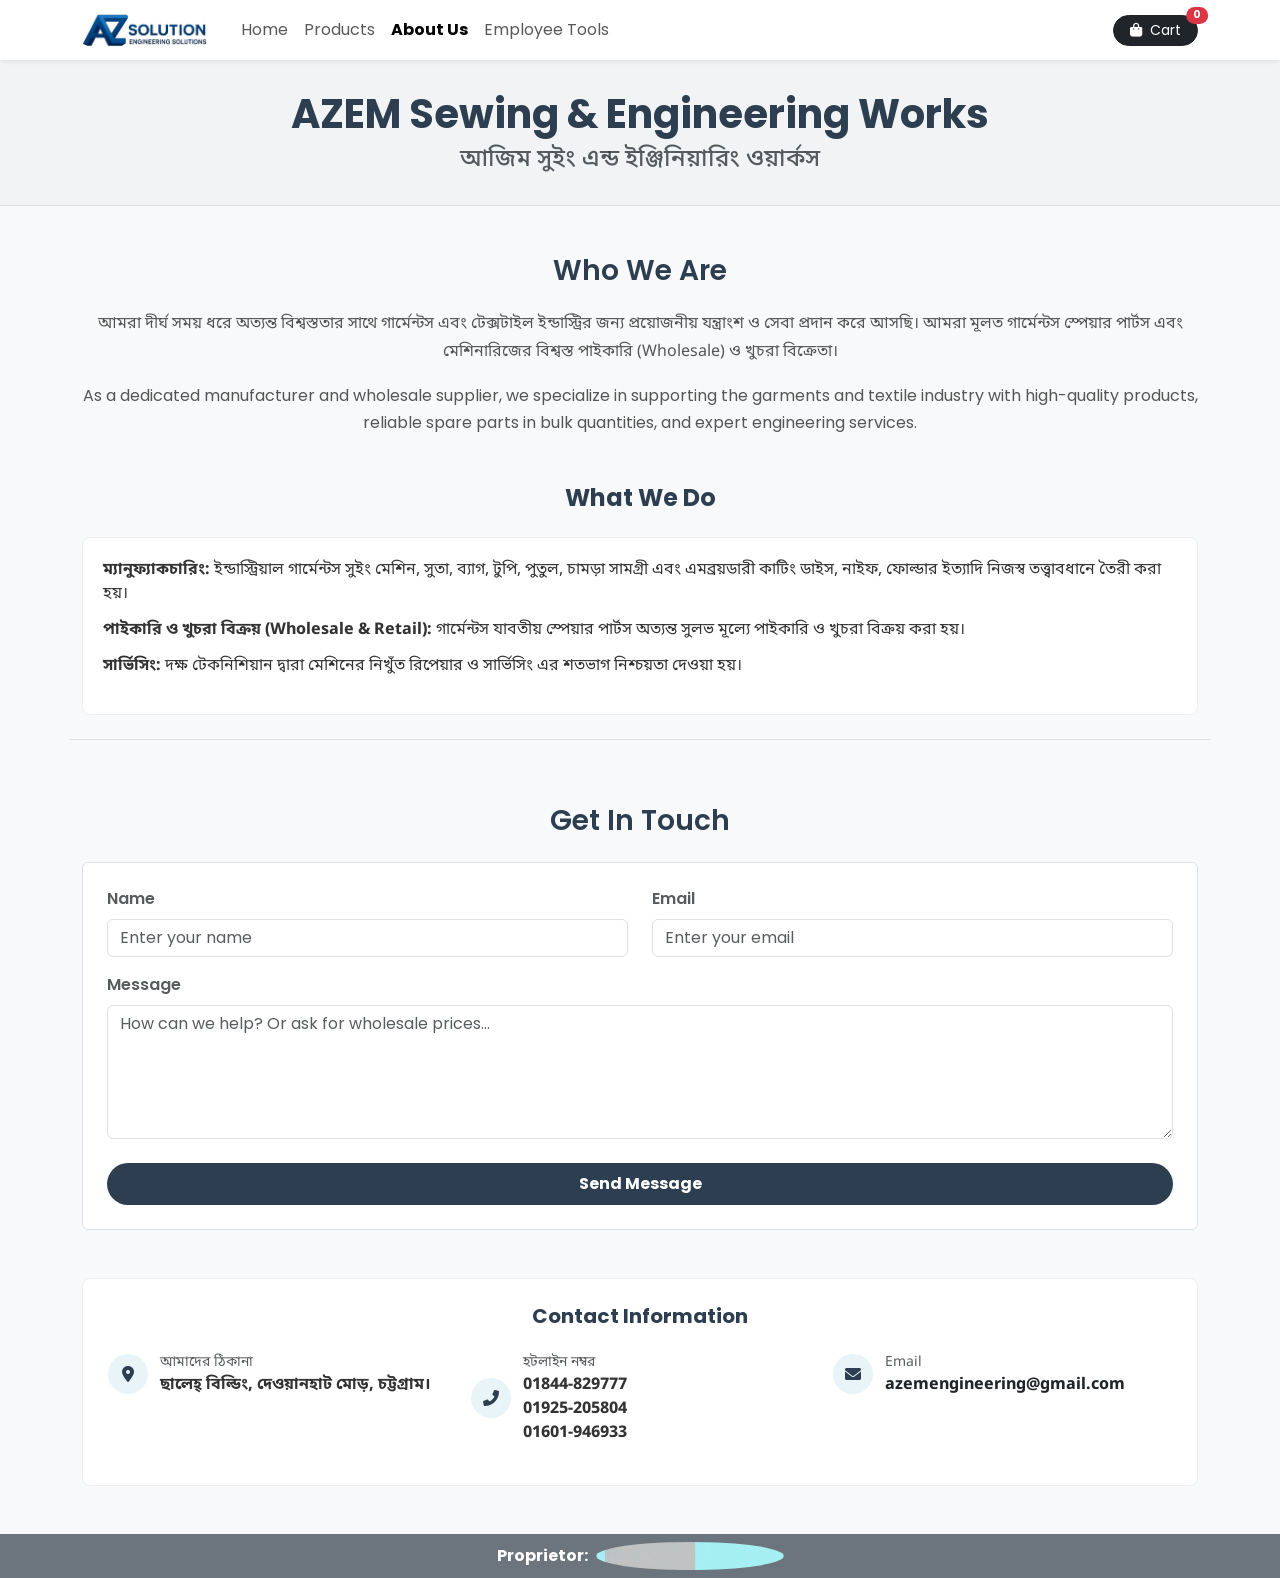
<file: about.html>
<!DOCTYPE html>
<html lang="en">
<head>
    <meta charset="UTF-8">
    <meta name="viewport" content="width=device-width, initial-scale=1.0">
    <title>About Us & Contact - AZ Solution</title>

    <link href="https://cdn.jsdelivr.net/npm/bootstrap@5.3.0/dist/css/bootstrap.min.css" rel="stylesheet">
    <link rel="stylesheet" href="https://cdnjs.cloudflare.com/ajax/libs/font-awesome/6.0.0/css/all.min.css">
    <link href="https://fonts.googleapis.com/css2?family=Noto+Sans+Bengali:wght@400;600&family=Poppins:wght@300;400;500;600&display=swap" rel="stylesheet">
    <link rel="stylesheet" href="style.css">
</head>
<body class="d-flex flex-column min-vh-100">

    <!-- Navbar -->
    <nav class="navbar navbar-expand-lg navbar-light bg-white shadow-sm py-2 sticky-top">
        <div class="container">
        <a class="navbar-brand fs-5 fw-bold d-flex align-items-center" href="index.html">
            <img src="images/logo1.png" alt="Logo" style="height: 34px; margin-right: 10px;">
        </a>
            <button class="navbar-toggler border-0" type="button" data-bs-toggle="collapse" data-bs-target="#navbarNav">
                <span class="navbar-toggler-icon"></span>
            </button>
            <div class="collapse navbar-collapse" id="navbarNav">
                <ul class="navbar-nav me-auto">
                    <li class="nav-item"><a class="nav-link" href="index.html">Home</a></li>
                    <li class="nav-item"><a class="nav-link" href="products.html">Products</a></li>
                    <li class="nav-item"><a class="nav-link active fw-bold" href="about.html">About Us</a></li>
                    <li class="nav-item"><a class="nav-link" href="Tools.html">Employee Tools</a></li>
                </ul>
                <a href="cart.html" class="btn btn-dark btn-sm position-relative rounded-pill px-3">
                    <i class="fas fa-shopping-bag me-1"></i> Cart
                    <span id="cart-count" class="position-absolute top-0 start-100 translate-middle badge rounded-pill bg-danger">0</span>
                </a>
            </div>
        </div>
    </nav>

    <!-- পেজ হেডার -->
    <div class="about-hero text-center px-3">
        <div class="container">
            <h1 class="fw-bold mb-2" style="color: #2c3e50;">AZEM Sewing & Engineering Works</h1>
            <h4 class="bn-text text-muted mb-0">আজিম সুইং এন্ড ইঞ্জিনিয়ারিং ওয়ার্কস</h4>
        </div>
    </div>

    <div class="container my-5 flex-grow-1">

        <!-- Who We Are -->
        <div class="row justify-content-center mb-5 pb-4 border-bottom">
            <div class="col-lg-12">
                <h3 class="section-title mb-4">Who We Are</h3>

                <p class="content-text bn-text mb-3">
                    আমরা দীর্ঘ সময় ধরে অত্যন্ত বিশ্বস্ততার সাথে গার্মেন্টস এবং টেক্সটাইল ইন্ডাস্ট্রির জন্য প্রয়োজনীয় যন্ত্রাংশ ও সেবা প্রদান করে আসছি। আমরা মূলত গার্মেন্টস স্পেয়ার পার্টস এবং মেশিনারিজের বিশ্বস্ত পাইকারি (Wholesale) ও খুচরা বিক্রেতা।
                </p>

                <p class="content-text mb-5">
                    As a dedicated manufacturer and wholesale supplier, we specialize in supporting the garments and textile industry with high-quality products, reliable spare parts in bulk quantities, and expert engineering services.
                </p>

                <h4 class="fw-bold mb-4 text-center" style="color: #2c3e50;">What We Do</h4>
                
                <div class="feature-box">
                    <ul class="feature-list bn-text">
                        <li>
                            <strong>ম্যানুফ্যাকচারিং:</strong> 
                            ইন্ডাস্ট্রিয়াল গার্মেন্টস সুইং মেশিন, সুতা, ব্যাগ, টুপি, পুতুল, চামড়া সামগ্রী এবং এমব্রয়ডারী কাটিং ডাইস, নাইফ, ফোল্ডার ইত্যাদি নিজস্ব তত্ত্বাবধানে তৈরী করা হয়।
                        </li>
                        <li>
                            <strong>পাইকারি ও খুচরা বিক্রয় (Wholesale & Retail):</strong> 
                            গার্মেন্টস যাবতীয় স্পেয়ার পার্টস অত্যন্ত সুলভ মূল্যে পাইকারি ও খুচরা বিক্রয় করা হয়।
                        </li>
                        <li>
                            <strong>সার্ভিসিং:</strong> 
                            দক্ষ টেকনিশিয়ান দ্বারা মেশিনের নিখুঁত রিপেয়ার ও সার্ভিসিং এর শতভাগ নিশ্চয়তা দেওয়া হয়।
                        </li>
                    </ul>
                </div>
            </div>
        </div>

        <!-- Contact সেকশন -->
        <div id="contact" class="row justify-content-center pt-3">
            <div class="col-lg-12">
                <h3 class="section-title mb-4">Get In Touch</h3>

                <div class="card p-4 border mb-5">
                    
                    <!-- সাকসেস মেসেজ (শুরুতে লুকানো) -->
                    <div id="success-box" style="display: none;" class="text-center py-4">
                        <i class="fas fa-check-circle text-success mb-3" style="font-size: 3rem;"></i>
                        <h4 class="mb-2" style="color: #2c3e50;">Message Sent Successfully!</h4>
                        <p class="text-muted mb-4">Your response has been recorded in our database.</p>
                        <button type="button" onclick="resetForm()" class="btn btn-outline-dark px-4 rounded-pill">
                            Submit another response
                        </button>
                    </div>

                    <!-- Contact Form (Google Form এ যায়) -->
                    <form id="contact-form" 
                          action="https://docs.google.com/forms/d/e/1FAIpQLSdD-IkJkKEiAb5UubBzKDPk45iW5KshKyV86stoAcnxYmSStg/formResponse" 
                          method="POST" 
                          target="hidden_iframe" 
                          onsubmit="handleFormSubmit();">
                        
                        <div class="row">
                            <div class="col-md-6 mb-3">
                                <label class="form-label text-muted fw-semibold">Name</label>
                                <input type="text" name="entry.903909563" class="form-control" placeholder="Enter your name" required>
                            </div>
                            <div class="col-md-6 mb-3">
                                <label class="form-label text-muted fw-semibold">Email</label>
                                <input type="email" name="entry.439871079" class="form-control" placeholder="Enter your email" required>
                            </div>
                        </div>

                        <div class="mb-4">
                            <label class="form-label text-muted fw-semibold">Message</label>
                            <textarea name="entry.797642268" class="form-control" rows="5" 
                                      placeholder="How can we help? Or ask for wholesale prices..." required></textarea>
                        </div>

                        <button type="submit" class="btn text-white w-100 py-2 rounded-pill fw-bold" 
                                style="background-color: #2c3e50;">
                            Send Message
                        </button>
                    </form>
                </div>

                <!-- Contact Information -->
                <div class="contact-box">
                    <h5 class="text-center fw-bold mb-4" style="color: #2c3e50;">Contact Information</h5>

                    <div class="row bn-text">
                        <div class="col-md-4">
                            <div class="contact-item">
                                <div class="contact-icon">
                                    <i class="fas fa-map-marker-alt"></i>
                                </div>
                                <div>
                                    <small class="text-muted d-block">আমাদের ঠিকানা</small>
                                    <strong>ছালেহ্ বিল্ডিং, দেওয়ানহাট মোড়, চট্টগ্রাম।</strong>
                                </div>
                            </div>
                        </div>

                        <div class="col-md-4">
                            <div class="contact-item">
                                <div class="contact-icon">
                                    <i class="fas fa-phone-alt"></i>
                                </div>
                                <div>
                                    <small class="text-muted d-block">হটলাইন নম্বর</small>
                                    <strong>
                                        01844-829777<br>
                                        01925-205804<br>
                                        01601-946933
                                    </strong>
                                </div>
                            </div>
                        </div>

                        <div class="col-md-4">
                            <div class="contact-item">
                                <div class="contact-icon">
                                    <i class="fas fa-envelope"></i>
                                </div>
                                <div>
                                    <small class="text-muted d-block">Email</small>
                                    <strong>
                                        <a href="mailto:azemsewingengineeringworks@gmail.com" class="text-dark text-decoration-none">
                                            azemengineering@gmail.com
                                        </a>
                                    </strong>
                                </div>
                            </div>
                        </div>
                    </div>
                </div>

            </div>
        </div>
    </div>

    <!-- Google Form এর জন্য লুকানো iframe -->
    <iframe name="hidden_iframe" id="hidden_iframe" style="display:none;"></iframe>

  <!-- ========== Footer ========== -->
    <footer class="bg-secondary text-center py-2 mt-auto">
    <div class="container text-white">
        <div class="d-flex justify-content-center align-items-center gap-2">
            <strong>Proprietor:</strong>
            <a href="https://sites.google.com/view/amin10k/"><img src="images/amin.gif" 
                 alt="Aminul Islam" 
                 style="height: 28px; width: 188px; object-fit: cover; border-radius: 50%;"></a>
        </div>
    </div>
</footer>

    <script src="https://cdn.jsdelivr.net/npm/bootstrap@5.3.0/dist/js/bootstrap.bundle.min.js"></script>

    <!-- ========== এই পেজের JavaScript ========== -->
    <script>
        // Note: কার্ট সংখ্যা দেখানোর জন্য
        let cart = JSON.parse(localStorage.getItem('cart')) || [];

        function updateCartUI() {
            const cartCountElement = document.getElementById('cart-count');
            if (cartCountElement) {
                let totalItems = 0;
                for (let i = 0; i < cart.length; i++) {
                    totalItems = totalItems + cart[i].quantity;
                }
                cartCountElement.innerText = totalItems;
            }
        }

        // Note: ফর্ম সাবমিট হলে সাকসেস মেসেজ দেখানো
        function handleFormSubmit() {
            setTimeout(function() {
                document.getElementById('contact-form').style.display = 'none';
                document.getElementById('success-box').style.display = 'block';
            }, 500);
        }

        // Note: আবার ফর্ম দেখানোর জন্য
        function resetForm() {
            document.getElementById('contact-form').reset();
            document.getElementById('success-box').style.display = 'none';
            document.getElementById('contact-form').style.display = 'block';
        }

        document.addEventListener('DOMContentLoaded', function() {
            updateCartUI();
        });
    </script>
</body>
</html>
</file>
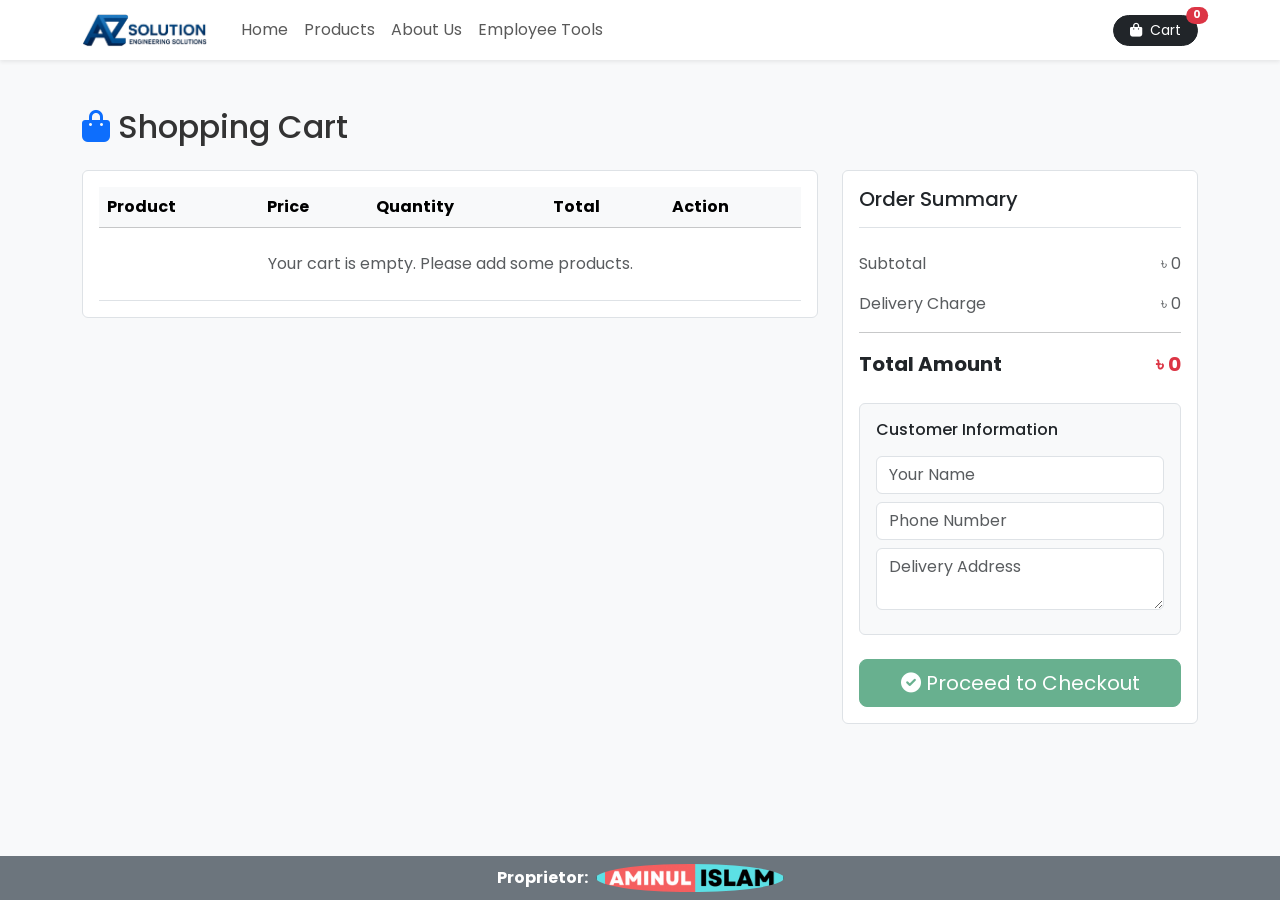
<file: cart.html>
<!DOCTYPE html>
<html lang="en">
<head>
    <meta charset="UTF-8">
    <meta name="viewport" content="width=device-width, initial-scale=1.0">
    <title>Your Cart - AZ Solution</title>

    <link href="https://cdn.jsdelivr.net/npm/bootstrap@5.3.0/dist/css/bootstrap.min.css" rel="stylesheet">
    <link rel="stylesheet" href="https://cdnjs.cloudflare.com/ajax/libs/font-awesome/6.0.0/css/all.min.css">
    <link href="https://fonts.googleapis.com/css2?family=Noto+Sans+Bengali:wght@400;600&family=Poppins:wght@300;400;500;600&display=swap" rel="stylesheet">
    <link rel="stylesheet" href="style.css">
</head>
<body class="d-flex flex-column min-vh-100 bg-light">

    <!-- Navbar -->
    <nav class="navbar navbar-expand-lg navbar-light bg-white shadow-sm py-2 sticky-top">
        <div class="container">
            <a class="navbar-brand fs-5 fw-bold d-flex align-items-center" href="index.html">
                <img src="images/logo1.png" alt="Logo" style="height: 34px; margin-right: 10px;">
            </a>
            <button class="navbar-toggler border-0" type="button" data-bs-toggle="collapse" data-bs-target="#navbarNav">
                <span class="navbar-toggler-icon"></span>
            </button>
            <div class="collapse navbar-collapse" id="navbarNav">
                <ul class="navbar-nav me-auto">
                    <li class="nav-item"><a class="nav-link" href="index.html">Home</a></li>
                    <li class="nav-item"><a class="nav-link" href="products.html">Products</a></li>
                    <li class="nav-item"><a class="nav-link" href="about.html">About Us</a></li>
                    <li class="nav-item"><a class="nav-link" href="Tools.html">Employee Tools</a></li>
                </ul>
                <a href="cart.html" class="btn btn-dark btn-sm position-relative rounded-pill px-3">
                    <i class="fas fa-shopping-bag me-1"></i> Cart
                    <span id="cart-count" class="position-absolute top-0 start-100 translate-middle badge rounded-pill bg-danger">0</span>
                </a>
            </div>
        </div>
    </nav>

    <!-- কার্ট কনটেন্ট -->
    <div class="container my-5 flex-grow-1">
        <h2 class="mb-4">
            <i class="fas fa-shopping-bag text-primary"></i> Shopping Cart
        </h2>

        <div class="row">
            <!-- বাম পাশে আইটেম টেবিল -->
            <div class="col-lg-8 mb-4">
                <div class="table-responsive bg-white border rounded p-3">
                    <table class="table align-middle mb-0">
                        <thead class="table-light">
                            <tr>
                                <th>Product</th>
                                <th>Price</th>
                                <th>Quantity</th>
                                <th>Total</th>
                                <th>Action</th>
                            </tr>
                        </thead>
                        <tbody id="cart-items">
                            <!-- JavaScript দিয়ে আইটেম বসবে -->
                        </tbody>
                    </table>
                </div>
            </div>

            <!-- ডান পাশে Order Summary -->
            <div class="col-lg-4">
                <div class="card border">
                    <div class="card-body">
                        <h5 class="card-title border-bottom pb-3 mb-4">Order Summary</h5>

                        <div class="d-flex justify-content-between mb-3 text-muted">
                            <span>Subtotal</span>
                            <span id="subtotal">৳ 0</span>
                        </div>

                        <div class="d-flex justify-content-between mb-3 text-muted">
                            <span>Delivery Charge</span>
                            <span id="delivery-charge">৳ 150</span>
                        </div>

                        <hr>

                        <div class="d-flex justify-content-between mb-4">
                            <strong class="fs-5">Total Amount</strong>
                            <strong class="text-danger fs-5" id="total-amount-display">৳ 0</strong>
                        </div>

                        <!-- রিয়েল Google Form (Hidden iframe-এ সাবমিট হবে) -->
                        <form id="checkout-form" 
                              action="https://docs.google.com/forms/d/e/1FAIpQLSfqXc1ygkfc3p_R5k_B765oI_1vLDomBwkb0t37OH9nm8Ycaw/formResponse" 
                              method="POST" 
                              target="hidden_iframe" 
                              onsubmit="handleCheckout(event);">
                            
                            <div class="bg-light p-3 rounded mb-4 border">
                                <h6 class="mb-3">Customer Information</h6>
                                
                                <div class="mb-2">
                                    <input type="text" id="customer-name" name="entry.1238205756" class="form-control" placeholder="Your Name" required>
                                </div>
                                <div class="mb-2">
                                    <input type="text" id="customer-phone" name="entry.1401504436" class="form-control" placeholder="Phone Number" required>
                                </div>
                                <div class="mb-2">
                                    <textarea id="customer-address" name="entry.1560914417" class="form-control" placeholder="Delivery Address" rows="2" required></textarea>
                                </div>

                                <!-- লুকানো ইনপুট ফিল্ড (ঠিক করা entry ID সহ) -->
                                <input type="hidden" id="order-details-input" name="entry.1861320470">
                                <input type="hidden" id="total-amount-input" name="entry.1548961090">
                            </div>

                            <button type="submit" id="checkout-btn" class="btn btn-success w-100 btn-lg">
                                <i class="fas fa-check-circle"></i> Proceed to Checkout
                            </button>
                        </form>

                    </div>
                </div>
            </div>
        </div>
    </div>

    <!-- Hidden iframe -->
    <iframe name="hidden_iframe" id="hidden_iframe" style="display:none;" onload="if(submitted) { formSubmittedAction(); }"></iframe>

    <!-- Footer -->
    <footer class="bg-secondary text-center py-2 mt-auto">
        <div class="container text-white">
            <div class="d-flex justify-content-center align-items-center gap-2">
                <strong>Proprietor:</strong>
                <a href="https://sites.google.com/view/amin10k/"><img src="images/amin.gif" alt="Aminul Islam" style="height: 28px; width: 188px; object-fit: cover; border-radius: 50%;"></a>
            </div>
        </div>
    </footer>

    <script src="https://cdn.jsdelivr.net/npm/bootstrap@5.3.0/dist/js/bootstrap.bundle.min.js"></script>

    <script>
        let cart = JSON.parse(localStorage.getItem('cart')) || [];
        let submitted = false;
        let finalWhatsappURL = "";

        function updateCartUI() {
            const cartCountElement = document.getElementById('cart-count');
            if (cartCountElement) {
                let totalItems = 0;
                for (let i = 0; i < cart.length; i++) {
                    totalItems += cart[i].quantity;
                }
                cartCountElement.innerText = totalItems;
            }

            const cartItemsElement = document.getElementById('cart-items');
            
            if (cartItemsElement) {
                cartItemsElement.innerHTML = "";   
                
                let subtotal = 0;
                const deliveryCharge = 150;

                if (cart.length === 0) {
                    cartItemsElement.innerHTML = `
                        <tr>
                            <td colspan="5" class="text-center py-4 text-muted">
                                Your cart is empty. Please add some products.
                            </td>
                        </tr>
                    `;
                    
                    document.getElementById('subtotal').innerText = "৳ 0";
                    document.getElementById('total-amount-display').innerText = "৳ 0";
                    document.getElementById('delivery-charge').innerText = "৳ 0";
                    document.getElementById('checkout-btn').disabled = true;
                    return;
                }

                document.getElementById('checkout-btn').disabled = false;
                document.getElementById('delivery-charge').innerText = "৳ " + deliveryCharge;

                let orderDetailsText = "";
                
                for (let i = 0; i < cart.length; i++) {
                    const item = cart[i];
                    const itemTotal = item.price * item.quantity;
                    subtotal += itemTotal;

                    orderDetailsText += (i + 1) + ". " + item.name + " - " + item.quantity + " pcs (৳ " + itemTotal + ")\n";

                    const row = `
                        <tr>
                            <td>
                                <div class="d-flex align-items-center">
                                    <img src="${item.img}" width="50" class="rounded me-3" alt="${item.name}">
                                    <h6 class="mb-0">${item.name}</h6>
                                </div>
                            </td>
                            <td>৳ ${item.price}</td>
                            <td>
                                <div class="d-flex align-items-center">
                                    <button type="button" class="btn btn-sm btn-outline-secondary px-2" onclick="changeQuantity(${i}, -1)">-</button>
                                    <span class="mx-3 fw-bold">${item.quantity}</span>
                                    <button type="button" class="btn btn-sm btn-outline-secondary px-2" onclick="changeQuantity(${i}, 1)">+</button>
                                </div>
                            </td>
                            <td class="fw-bold">৳ ${itemTotal}</td>
                            <td>
                                <button type="button" class="btn btn-sm btn-danger" onclick="removeItem(${i})">
                                    <i class="fas fa-trash"></i>
                                </button>
                            </td>
                        </tr>
                    `;
                    
                    cartItemsElement.innerHTML += row;
                }

                const totalAmount = subtotal + deliveryCharge;

                document.getElementById('subtotal').innerText = "৳ " + subtotal;
                document.getElementById('total-amount-display').innerText = "৳ " + totalAmount;

                document.getElementById('order-details-input').value = orderDetailsText;
                document.getElementById('total-amount-input').value = totalAmount;
            }
        }

        function changeQuantity(index, amount) {
            cart[index].quantity += amount;
            if (cart[index].quantity <= 0) {
                cart.splice(index, 1);
            }
            localStorage.setItem('cart', JSON.stringify(cart));
            updateCartUI();
        }

        function removeItem(index) {
            cart.splice(index, 1);
            localStorage.setItem('cart', JSON.stringify(cart));
            updateCartUI();
        }

        function handleCheckout(event) {
            if (cart.length === 0) {
                event.preventDefault();
                alert("Your cart is empty!");
                return;
            }

            const customerName = document.getElementById('customer-name').value.trim();
            const customerPhone = document.getElementById('customer-phone').value.trim();
            const customerAddress = document.getElementById('customer-address').value.trim();
            const orderDetailsText = document.getElementById('order-details-input').value;
            const totalAmount = document.getElementById('total-amount-input').value;
            
            let whatsappMessage = "*New Order from AZ Solution*\n\n";
            whatsappMessage += "*Customer Details:*\nName: " + customerName + "\nPhone: " + customerPhone + "\nAddress: " + customerAddress + "\n\n";
            whatsappMessage += "*Order Items:*\n" + orderDetailsText + "\n";
            whatsappMessage += "*Total Amount: ৳ " + totalAmount + "*\n\nPlease confirm my order.";

            const whatsappNumber = "8801871122883"; 
            finalWhatsappURL = "https://wa.me/" + whatsappNumber + "?text=" + encodeURIComponent(whatsappMessage);

            const checkoutBtn = document.getElementById('checkout-btn');
            checkoutBtn.innerHTML = '<i class="fas fa-spinner fa-spin"></i> Processing...';
            
            submitted = true; 
        }

        function formSubmittedAction() {
            window.open(finalWhatsappURL, '_blank'); 

            cart = [];
            localStorage.setItem('cart', JSON.stringify(cart));
            
            document.getElementById('checkout-form').reset();
            updateCartUI();

            const checkoutBtn = document.getElementById('checkout-btn');
            checkoutBtn.innerHTML = '<i class="fas fa-check-circle"></i> Proceed to Checkout';
            
            submitted = false;
        }

        document.addEventListener('DOMContentLoaded', function() {
            updateCartUI();
        });
    </script>
</body>
</html>
</file>
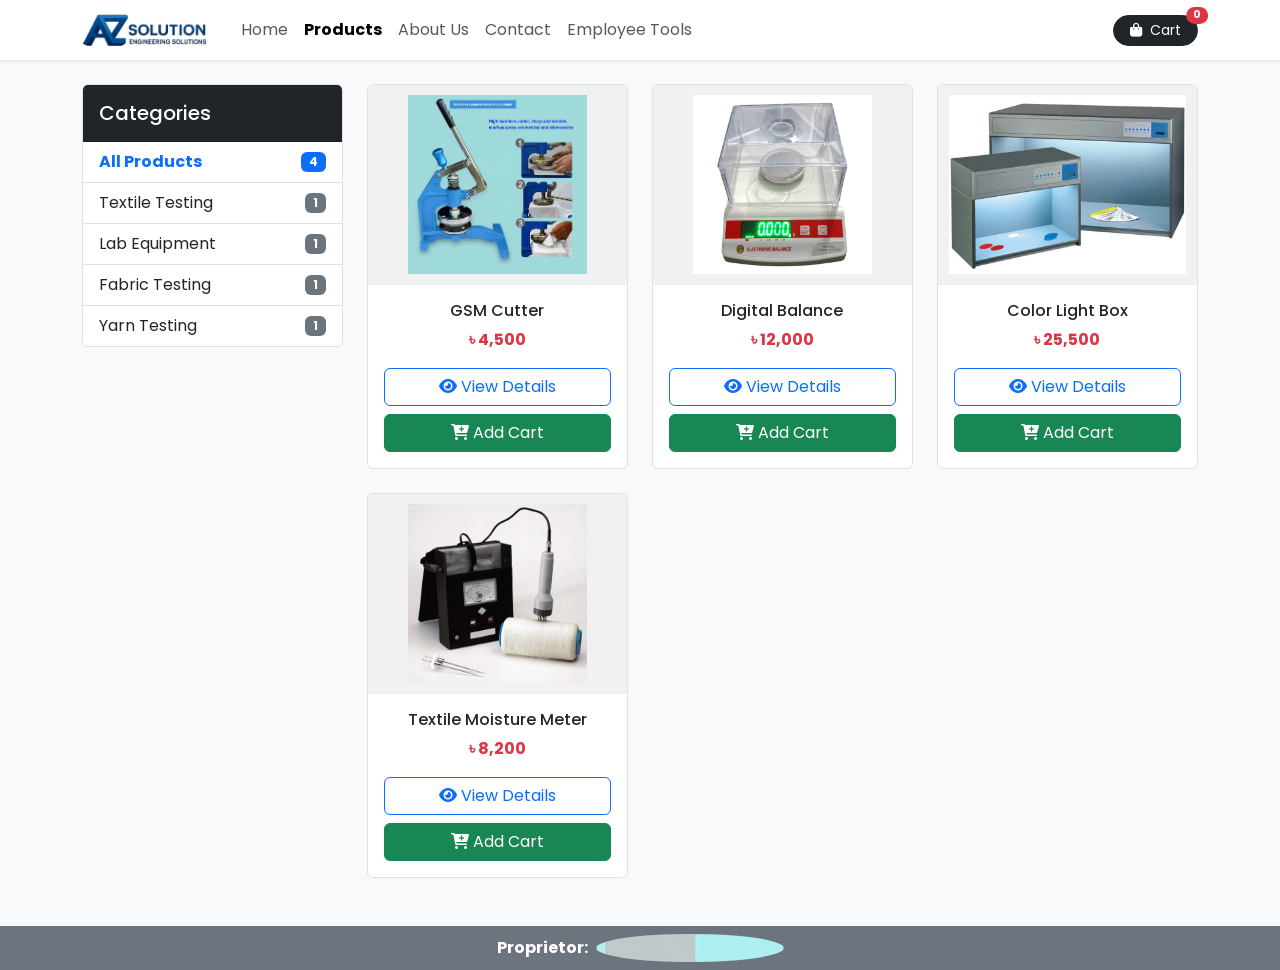
<file: products.html>
<!DOCTYPE html>
<html lang="en">
<head>
    <meta charset="UTF-8">
    <meta name="viewport" content="width=device-width, initial-scale=1.0">
    <title>AZ Solution - All Products</title>

    <link href="https://cdn.jsdelivr.net/npm/bootstrap@5.3.0/dist/css/bootstrap.min.css" rel="stylesheet">
    <link rel="stylesheet" href="https://cdnjs.cloudflare.com/ajax/libs/font-awesome/6.0.0/css/all.min.css">
    <link href="https://fonts.googleapis.com/css2?family=Noto+Sans+Bengali:wght@400;600&family=Poppins:wght@300;400;500;600&display=swap" rel="stylesheet">
    <link rel="stylesheet" href="style.css">
</head>
<body class="d-flex flex-column min-vh-100 bg-light">

    <!-- ========== Navbar ========== -->
<nav class="navbar navbar-expand-lg navbar-light bg-white shadow-sm py-2 sticky-top">
    <div class="container">
        <a class="navbar-brand fs-5 fw-bold d-flex align-items-center" href="index.html">
            <img src="images/logo1.png" alt="Logo" style="height: 34px; margin-right: 10px;">
        </a>
        
        <button class="navbar-toggler border-0" type="button" data-bs-toggle="collapse" data-bs-target="#navbarNav">
            <span class="navbar-toggler-icon"></span>
        </button>
        
        <div class="collapse navbar-collapse" id="navbarNav">
            <ul class="navbar-nav me-auto">
                <li class="nav-item"><a class="nav-link" href="index.html">Home</a></li>
                <li class="nav-item"><a class="nav-link active fw-bold" href="products.html">Products</a></li>
                <li class="nav-item"><a class="nav-link" href="about.html">About Us</a></li>
                <li class="nav-item"><a class="nav-link" href="about.html#contact">Contact</a></li>
                <li class="nav-item"><a class="nav-link" href="Tools.html">Employee Tools</a></li>
            </ul>
            
            <a href="cart.html" class="btn btn-dark btn-sm position-relative rounded-pill px-3">
                <i class="fas fa-shopping-bag me-1"></i> Cart
                <span id="cart-count" class="position-absolute top-0 start-100 translate-middle badge rounded-pill bg-danger">0</span>
            </a>
        </div>
    </div>
</nav>

    <div class="container mb-5 flex-grow-1 mt-4">
        <div class="row">

            <!-- বাম পাশে ক্যাটাগরি -->
            <div class="col-lg-3 col-md-4 mb-4">
                <div class="card border">
                    <h5 class="card-header bg-dark text-white p-3 mb-0">Categories</h5>
                    <ul class="list-group list-group-flush" id="category-list">
                        <!-- data-filter দিয়ে ক্যাটাগরি চেনা হয় -->
                        <li class="list-group-item d-flex justify-content-between align-items-center category-filter fw-bold text-primary" data-filter="all">
                            All Products <span class="badge bg-primary">4</span>
                        </li>
                        <li class="list-group-item d-flex justify-content-between align-items-center category-filter" data-filter="Textile Testing">
                            Textile Testing <span class="badge bg-secondary">1</span>
                        </li>
                        <li class="list-group-item d-flex justify-content-between align-items-center category-filter" data-filter="Lab Equipment">
                            Lab Equipment <span class="badge bg-secondary">1</span>
                        </li>
                        <li class="list-group-item d-flex justify-content-between align-items-center category-filter" data-filter="Fabric Testing">
                            Fabric Testing <span class="badge bg-secondary">1</span>
                        </li>
                        <li class="list-group-item d-flex justify-content-between align-items-center category-filter" data-filter="Yarn Testing">
                            Yarn Testing <span class="badge bg-secondary">1</span>
                        </li>
                    </ul>
                </div>
            </div>

            <!-- ডান পাশে প্রোডাক্ট গ্রিড -->
            <div class="col-lg-9 col-md-8">
                <div class="row row-cols-1 row-cols-sm-2 row-cols-lg-3 g-4" id="product-grid">

                    <!-- প্রোডাক্ট ১ -->
                    <div class="col product-item" data-category="Textile Testing">
                        <div class="card h-100 border">
                            <img src="images/GSM Cutter.avif" class="card-img-top product-img-fixed" alt="GSM Cutter">
                            <div class="card-body d-flex flex-column text-center">
                                <h6 class="card-title">GSM Cutter</h6>
                                <p class="text-danger fw-bold mb-3">৳ 4,500</p>
                                <div class="mt-auto">
                                    <a href="details.html?name=GSM%20Cutter&price=4500&img=images/GSM%20Cutter.avif&cat=Textile%20Testing&desc=High-quality%20Round%20GSM%20Cutter%20for%20accurate%20measurement%20of%20fabric%20weight." 
                                       class="btn btn-outline-primary w-100 mb-2">
                                        <i class="fas fa-eye"></i> View Details
                                    </a>
                                    <!-- Add to Cart বাটন - data-* দিয়ে তথ্য রাখা হয়েছে -->
                                    <button class="btn btn-success w-100 add-to-cart-btn" 
                                            data-name="GSM Cutter" 
                                            data-price="4500" 
                                            data-img="images/GSM Cutter.avif">
                                        <i class="fas fa-cart-plus"></i> Add Cart
                                    </button>
                                </div>
                            </div>
                        </div>
                    </div>

                    <!-- প্রোডাক্ট ২ -->
                    <div class="col product-item" data-category="Lab Equipment">
                        <div class="card h-100 border">
                            <img src="images/Digital Balance.jpg" class="card-img-top product-img-fixed" alt="Digital Balance">
                            <div class="card-body d-flex flex-column text-center">
                                <h6 class="card-title">Digital Balance</h6>
                                <p class="text-danger fw-bold mb-3">৳ 12,000</p>
                                <div class="mt-auto">
                                    <a href="details.html?name=Digital%20Balance&price=12000&img=images/Digital%20Balance.jpg&cat=Lab%20Equipment&desc=Highly%20precise%20digital%20balance%20scale%20for%20laboratory%20and%20industrial%20measurements." 
                                       class="btn btn-outline-primary w-100 mb-2">
                                        <i class="fas fa-eye"></i> View Details
                                    </a>
                                    <button class="btn btn-success w-100 add-to-cart-btn" 
                                            data-name="Digital Balance" 
                                            data-price="12000" 
                                            data-img="images/Digital Balance.jpg">
                                        <i class="fas fa-cart-plus"></i> Add Cart
                                    </button>
                                </div>
                            </div>
                        </div>
                    </div>

                    <!-- প্রোডাক্ট ৩ -->
                    <div class="col product-item" data-category="Fabric Testing">
                        <div class="card h-100 border">
                            <img src="images/Color Matching Cabinet.jpg" class="card-img-top product-img-fixed" alt="Color Light Box">
                            <div class="card-body d-flex flex-column text-center">
                                <h6 class="card-title">Color Light Box</h6>
                                <p class="text-danger fw-bold mb-3">৳ 25,500</p>
                                <div class="mt-auto">
                                    <a href="details.html?name=Color%20Light%20Box&price=25500&img=images/Color%20Matching%20Cabinet.jpg&cat=Fabric%20Testing&desc=Standard%20color%20matching%20cabinet%20used%20for%20visual%20evaluation%20of%20color%20differences." 
                                       class="btn btn-outline-primary w-100 mb-2">
                                        <i class="fas fa-eye"></i> View Details
                                    </a>
                                    <button class="btn btn-success w-100 add-to-cart-btn" 
                                            data-name="Color Light Box" 
                                            data-price="25500" 
                                            data-img="images/Color Matching Cabinet.jpg">
                                        <i class="fas fa-cart-plus"></i> Add Cart
                                    </button>
                                </div>
                            </div>
                        </div>
                    </div>

                    <!-- প্রোডাক্ট ৪ -->
                    <div class="col product-item" data-category="Yarn Testing">
                        <div class="card h-100 border">
                            <img src="images/Textile Moisture Meter.jpg" class="card-img-top product-img-fixed" alt="Textile Moisture Meter">
                            <div class="card-body d-flex flex-column text-center">
                                <h6 class="card-title">Textile Moisture Meter</h6>
                                <p class="text-danger fw-bold mb-3">৳ 8,200</p>
                                <div class="mt-auto">
                                    <a href="details.html?name=Textile%20Moisture%20Meter&price=8200&img=images/Textile%20Moisture%20Meter.jpg&cat=Yarn%20Testing&desc=Accurate%20moisture%20meter%20designed%20specifically%20for%20the%20textile%20industry." 
                                       class="btn btn-outline-primary w-100 mb-2">
                                        <i class="fas fa-eye"></i> View Details
                                    </a>
                                    <button class="btn btn-success w-100 add-to-cart-btn" 
                                            data-name="Textile Moisture Meter" 
                                            data-price="8200" 
                                            data-img="images/Textile Moisture Meter.jpg">
                                        <i class="fas fa-cart-plus"></i> Add Cart
                                    </button>
                                </div>
                            </div>
                        </div>
                    </div>

                </div>
            </div>
        </div>
    </div>

<!-- ========== Footer ========== -->
    <footer class="bg-secondary text-center py-2 mt-auto">
    <div class="container text-white">
        <div class="d-flex justify-content-center align-items-center gap-2">
            <strong>Proprietor:</strong>
            <a href="https://sites.google.com/view/amin10k/"><img src="images/amin.gif" 
                 alt="Aminul Islam" 
                 style="height: 28px; width: 188px; object-fit: cover; border-radius: 50%;"></a>
        </div>
    </div>
</footer>

    <script src="https://cdn.jsdelivr.net/npm/bootstrap@5.3.0/dist/js/bootstrap.bundle.min.js"></script>

    <!-- ========== এই পেজের JavaScript ========== -->
    <script>
        // Note: LocalStorage থেকে কার্ট লোড
        let cart = JSON.parse(localStorage.getItem('cart')) || [];

        // Note: কার্টের সংখ্যা Navbar এ দেখানো
        function updateCartUI() {
            const cartCountElement = document.getElementById('cart-count');
            if (cartCountElement) {
                let totalItems = 0;
                for (let i = 0; i < cart.length; i++) {
                    totalItems = totalItems + cart[i].quantity;
                }
                cartCountElement.innerText = totalItems;
            }
        }

        // Note: Add to Cart বাটনে ক্লিক হলে এই কোড চলবে
        document.addEventListener('click', function(event) {
            const button = event.target.closest('.add-to-cart-btn');
            
            if (button) {
                // বাটন থেকে ডাটা নেওয়া
                const name = button.getAttribute('data-name');
                const price = parseInt(button.getAttribute('data-price'));
                const img = button.getAttribute('data-img');

                // আগে থেকে এই প্রোডাক্ট আছে কিনা চেক
                let found = false;
                
                for (let i = 0; i < cart.length; i++) {
                    if (cart[i].name === name) {
                        cart[i].quantity = cart[i].quantity + 1;  // থাকলে quantity বাড়াও
                        found = true;
                        break;
                    }
                }

                // না থাকলে নতুন করে যোগ করো
                if (found === false) {
                    cart.push({
                        name: name,
                        price: price,
                        img: img,
                        quantity: 1
                    });
                }

                // LocalStorage এ সেভ করো
                localStorage.setItem('cart', JSON.stringify(cart));
                updateCartUI();
                alert(name + " added to your cart!");
            }
        });

        // Note: পেজ লোড হলে ক্যাটাগরি ফিল্টার চালু করা
        document.addEventListener('DOMContentLoaded', function() {
            updateCartUI();

            const filters = document.querySelectorAll('.category-filter');
            const products = document.querySelectorAll('.product-item');

            filters.forEach(function(filter) {
                filter.addEventListener('click', function() {
                    // আগের active ক্লাস সরানো
                    filters.forEach(function(f) {
                        f.classList.remove('fw-bold', 'text-primary');
                    });
                    // নতুনটাতে active ক্লাস দেওয়া
                    this.classList.add('fw-bold', 'text-primary');

                    const category = this.getAttribute('data-filter');

                    // প্রোডাক্ট দেখানো বা লুকানো
                    products.forEach(function(product) {
                        if (category === 'all' || product.getAttribute('data-category') === category) {
                            product.style.display = 'block';
                        } else {
                            product.style.display = 'none';
                        }
                    });
                });
            });
        });
    </script>
</body>
</html>
</file>
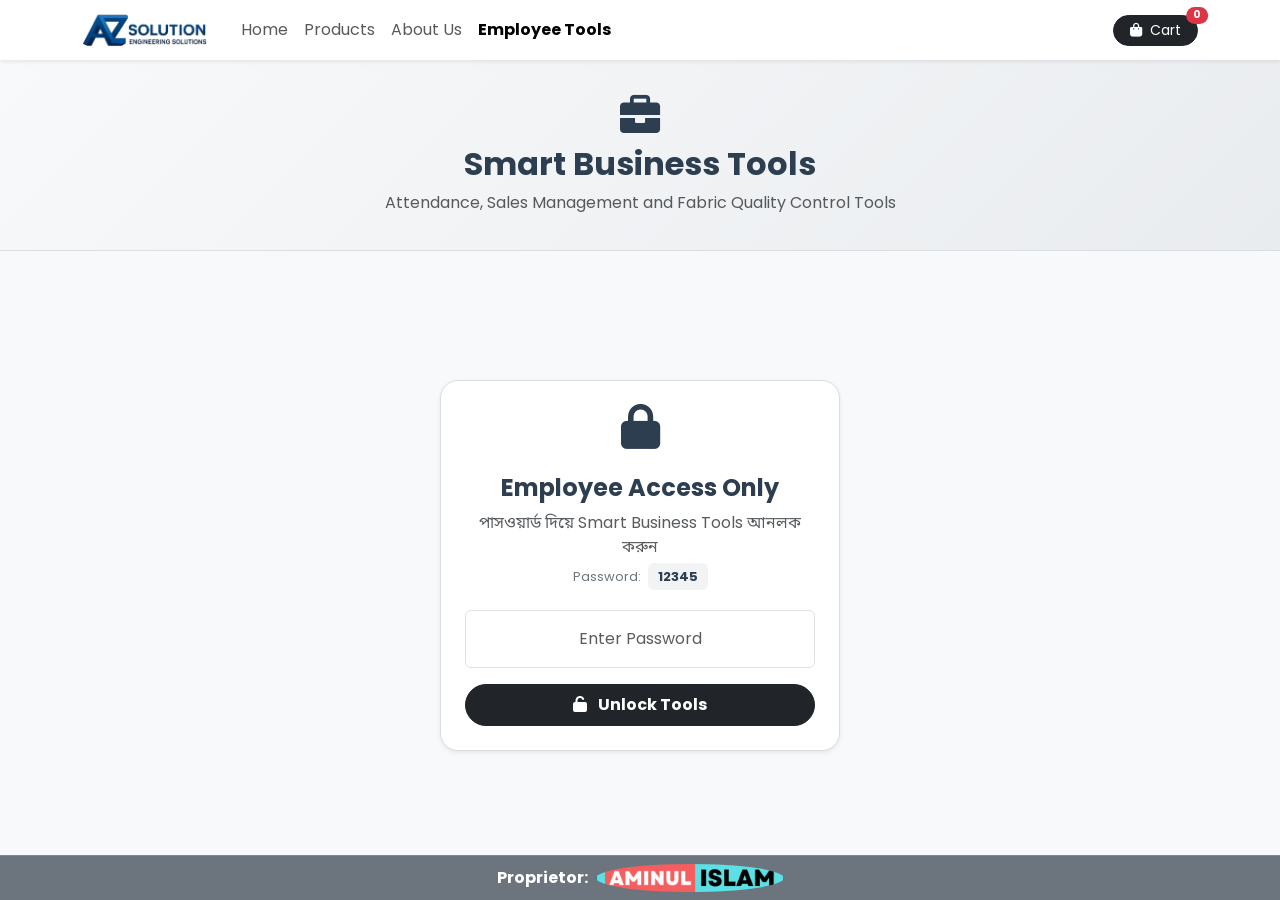
<file: Tools.html>
<!DOCTYPE html>
<html lang="en">

<head>

    <meta charset="UTF-8">

    <meta
        name="viewport"
        content="width=device-width, initial-scale=1.0">


    <title>
        Smart Business Tools - AZ Solution
    </title>


    <!-- =========================================
         BOOTSTRAP
    ========================================== -->

    <link
        href="https://cdn.jsdelivr.net/npm/bootstrap@5.3.0/dist/css/bootstrap.min.css"
        rel="stylesheet">


    <!-- =========================================
         FONT AWESOME
    ========================================== -->

    <link
        rel="stylesheet"
        href="https://cdnjs.cloudflare.com/ajax/libs/font-awesome/6.0.0/css/all.min.css">


    <!-- =========================================
         GOOGLE FONTS
    ========================================== -->

    <link
        href="https://fonts.googleapis.com/css2?family=Noto+Sans+Bengali:wght@400;600&family=Poppins:wght@300;400;500;600&display=swap"
        rel="stylesheet">


    <!-- =========================================
         YOUR MAIN CSS
    ========================================== -->

    <link
        rel="stylesheet"
        href="style.css">


    <style>


        /* =========================================
           BODY
        ========================================== */

        body {

            font-family:
                'Poppins',
                'Noto Sans Bengali',
                sans-serif;

        }


        /* =========================================
           HERO
        ========================================== */

        .tools-hero {

            padding: 35px 0;

            background:
                linear-gradient(
                    135deg,
                    #f8f9fa,
                    #e9ecef
                );

            border-bottom:
                1px solid #ddd;

        }


        /* =========================================
           TOOL BUTTON
        ========================================== */

        .tool-button {

            transition:
                all 0.25s ease;

            border-radius:
                12px;

            min-height:
                120px;

        }


        .tool-button:hover {

            transform:
                translateY(-4px);

            box-shadow:
                0 8px 20px
                rgba(0, 0, 0, 0.08);

        }


        .tool-button.active {

            box-shadow:
                0 0 0 3px
                rgba(13, 110, 253, .20);

            transform:
                translateY(-2px);

        }


        /* =========================================
           PREVIEW CONTAINER
        ========================================== */

        .preview-container {

            display:
                none;

            margin-top:
                30px;

        }


        /* =========================================
           IFRAME BOX
        ========================================== */

        .iframe-box {

            width:
                100%;

            height:
                75vh;

            min-height:
                500px;

            border:
                1px solid #ddd;

            border-radius:
                12px;

            overflow:
                hidden;

            background:
                #ffffff;

            position:
                relative;

        }


        .iframe-box iframe {

            width:
                100%;

            height:
                100%;

            border:
                none;

            display:
                block;

            background:
                #ffffff;

        }


        /* =========================================
           LOGIN BOX
        ========================================== */

        .login-box {

            border-radius:
                18px;

            transition:
                all 0.25s ease;

        }


        .login-box:hover {

            box-shadow:
                0 12px 30px
                rgba(0, 0, 0, 0.08)
                !important;

        }


        /* =========================================
           UNLOCK BUTTON
        ========================================== */

        .unlock-btn {

            transition:
                all 0.25s ease;

        }


        .unlock-btn:hover {

            transform:
                translateY(-2px);

            box-shadow:
                0 6px 15px
                rgba(44, 62, 80, 0.20);

        }


        /* =========================================
           OPEN APP BUTTON
        ========================================== */

        .open-app-btn {

            min-width:
                220px;

            padding:
                13px 30px;

            border-radius:
                50px;

            font-weight:
                600;

            font-size:
                16px;

            transition:
                all 0.25s ease;

            box-shadow:
                0 4px 12px
                rgba(25, 135, 84, 0.20);

        }


        .open-app-btn:hover {

            transform:
                translateY(-2px);

            box-shadow:
                0 8px 20px
                rgba(25, 135, 84, 0.30);

        }


        /* =========================================
           LOCK BUTTON
        ========================================== */

        .lock-btn {

            border-radius:
                50px;

            transition:
                all 0.25s ease;

        }


        .lock-btn:hover {

            transform:
                translateY(-2px);

        }


        /* =========================================
           PASSWORD INFO
        ========================================== */

        .password-info {

            font-size:
                13px;

            color:
                #6c757d;

        }


        .password-info strong {

            color:
                #2c3e50;

            background:
                #f1f3f5;

            padding:
                4px 10px;

            border-radius:
                6px;

            margin-left:
                4px;

        }


        /* =========================================
           FULL FUNCTIONALITY NOTE
        ========================================== */

        .app-preview-note {

            display:
                flex;

            align-items:
                flex-start;

            gap:
                12px;

            padding:
                15px 18px;

            margin:
                15px 15px 0;

            background:
                #f0f7ff;

            border:
                1px solid #cfe2ff;

            border-left:
                4px solid #0d6efd;

            border-radius:
                10px;

            color:
                #334155;

        }


        .app-preview-note i {

            color:
                #0d6efd;

            font-size:
                20px;

            margin-top:
                2px;

        }


        .app-preview-note div {

            display:
                flex;

            flex-direction:
                column;

            gap:
                3px;

        }


        .app-preview-note strong {

            color:
                #0d6efd;

            font-size:
                14px;

        }


        .app-preview-note span {

            font-size:
                13.5px;

            line-height:
                1.6;

        }


        /* =========================================
           STREAMLIT LOADING NOTE
        ========================================== */

        .streamlit-loading-note {

            position:
                absolute;

            top:
                20px;

            left:
                20px;

            right:
                20px;

            z-index:
                10;

            display:
                flex;

            align-items:
                center;

            gap:
                15px;

            padding:
                16px 20px;

            background:
                #fff8e1;

            border:
                1px solid #ffe69c;

            border-left:
                5px solid #ffc107;

            border-radius:
                10px;

            box-shadow:
                0 5px 15px
                rgba(0, 0, 0, 0.08);

        }


        .loading-spinner {

            width:
                45px;

            height:
                45px;

            display:
                flex;

            align-items:
                center;

            justify-content:
                center;

            border-radius:
                50%;

            background:
                #fff3cd;

            color:
                #d39e00;

            font-size:
                22px;

            flex-shrink:
                0;

        }


        .streamlit-loading-note strong {

            display:
                block;

            color:
                #856404;

            font-size:
                15px;

            margin-bottom:
                4px;

        }


        .streamlit-loading-note p {

            margin:
                0;

            font-size:
                13px;

            line-height:
                1.6;

            color:
                #6c5a20;

        }


        /* =========================================
           FOOTER
        ========================================== */

        footer {

            border-top:
                1px solid
                rgba(255, 255, 255, 0.15);

        }


        /* =========================================
           MOBILE RESPONSIVE
        ========================================== */

        @media (max-width: 768px) {


            .tools-hero {

                padding:
                    25px 0;

            }


            .iframe-box {

                height:
                    70vh;

                min-height:
                    450px;

            }


            .card-header {

                align-items:
                    stretch !important;

            }


            .open-app-btn {

                width:
                    100%;

                min-width:
                    100%;

            }


        }


        @media (max-width: 576px) {


            .streamlit-loading-note {

                top:
                    10px;

                left:
                    10px;

                right:
                    10px;

                padding:
                    12px;

                gap:
                    10px;

            }


            .loading-spinner {

                width:
                    38px;

                height:
                    38px;

                font-size:
                    18px;

            }


            .streamlit-loading-note strong {

                font-size:
                    13px;

            }


            .streamlit-loading-note p {

                font-size:
                    12px;

            }


            .app-preview-note {

                margin:
                    10px 10px 0;

                padding:
                    12px;

            }

        }


    </style>


</head>



<body
    class="d-flex flex-column min-vh-100 bg-light">


    <!-- =========================================
         NAVBAR
    ========================================== -->

    <nav
        class="navbar navbar-expand-lg navbar-light bg-white shadow-sm py-2 sticky-top">


        <div class="container">


            <!-- LOGO -->

            <a
                class="navbar-brand fs-5 fw-bold d-flex align-items-center"
                href="index.html">


                <img
                    src="images/logo1.png"
                    alt="Logo"
                    style="
                        height: 34px;
                        margin-right: 10px;
                    ">


            </a>



            <!-- MOBILE MENU -->

            <button
                class="navbar-toggler border-0"
                type="button"
                data-bs-toggle="collapse"
                data-bs-target="#navbarNav">


                <span class="navbar-toggler-icon"></span>


            </button>



            <!-- NAVIGATION -->

            <div
                class="collapse navbar-collapse"
                id="navbarNav">


                <ul class="navbar-nav me-auto">


                    <li class="nav-item">

                        <a
                            class="nav-link"
                            href="index.html">

                            Home

                        </a>

                    </li>


                    <li class="nav-item">

                        <a
                            class="nav-link"
                            href="products.html">

                            Products

                        </a>

                    </li>


                    <li class="nav-item">

                        <a
                            class="nav-link"
                            href="about.html">

                            About Us

                        </a>

                    </li>


                    <li class="nav-item">

                        <a
                            class="nav-link active fw-bold"
                            href="Tools.html">

                            Employee Tools

                        </a>

                    </li>


                </ul>



                <!-- CART -->

                <a
                    href="cart.html"
                    class="btn btn-dark btn-sm position-relative rounded-pill px-3">


                    <i
                        class="fas fa-shopping-bag me-1">
                    </i>


                    Cart


                    <span
                        id="cart-count"
                        class="position-absolute top-0 start-100 translate-middle badge rounded-pill bg-danger">

                        0

                    </span>


                </a>


            </div>


        </div>


    </nav>



    <!-- =========================================
         HEADER
    ========================================== -->

    <div
        class="tools-hero text-center px-3">


        <div class="container">


            <div class="mb-2">


                <i
                    class="fas fa-briefcase"
                    style="
                        font-size: 2.5rem;
                        color: #2c3e50;
                    ">
                </i>


            </div>


            <h2
                class="fw-bold mb-2"
                style="color: #2c3e50;">


                Smart Business Tools


            </h2>


            <p
                class="text-muted mb-0">


                Attendance, Sales Management and Fabric Quality Control Tools


            </p>


        </div>


    </div>



    <!-- =========================================
         LOGIN SECTION
    ========================================== -->

    <div
        id="login-section"
        class="container flex-grow-1 d-flex align-items-center justify-content-center py-5">


        <div
            class="login-box text-center w-100 bg-white p-4 shadow-sm"
            style="
                max-width: 400px;
                border: 1px solid #ddd;
            ">


            <!-- LOCK ICON -->

            <div class="mb-4">


                <i
                    class="fas fa-lock"
                    style="
                        font-size: 2.8rem;
                        color: #2c3e50;
                    ">
                </i>


            </div>



            <!-- TITLE -->

            <h4
                class="fw-bold mb-2"
                style="color: #2c3e50;">


                Employee Access Only


            </h4>



            <!-- DESCRIPTION -->

            <p
                class="text-muted mb-2">


                পাসওয়ার্ড দিয়ে Smart Business Tools আনলক করুন


            </p>



            <!-- PASSWORD -->

            <div
                class="password-info mb-4">


                Password:

                <strong>
                    12345
                </strong>


            </div>



            <!-- PASSWORD INPUT -->

            <input
                type="password"
                id="emp-password"
                name="employee-access-password"
                class="form-control p-3 mb-3 text-center"
                placeholder="Enter Password"
                autocomplete="new-password"
                autocorrect="off"
                autocapitalize="off"
                spellcheck="false"
                onkeypress="handleEnterKey(event)">



            <!-- UNLOCK BUTTON -->

            <button
                onclick="checkPassword()"
                class="btn btn-dark unlock-btn w-100 py-2 rounded-pill fw-bold">


                <i
                    class="fas fa-unlock me-2">
                </i>


                Unlock Tools


            </button>



            <!-- ERROR -->

            <p
                id="error-msg"
                class="text-danger mt-3 mb-0 fw-semibold"
                style="display: none;">


                Incorrect password! Try again.


            </p>


        </div>


    </div>



    <!-- =========================================
         TOOLS SECTION
    ========================================== -->

    <div
        id="sheet-section"
        class="container flex-grow-1 py-5"
        style="display: none;">


        <!-- TITLE -->

        <div class="text-center mb-4">


            <h3
                class="fw-bold">


                Choose a Tool


            </h3>


            <p
                class="text-muted">


                নিচের যেকোনো Tool নির্বাচন করুন


            </p>


        </div>



        <!-- =====================================
             TOOL BUTTONS
        ====================================== -->

        <div
            class="row g-4 justify-content-center">


            <!-- ATTENDANCE -->

            <div class="col-md-4">


                <button
                    onclick="openTool('attendance', this)"
                    class="btn btn-outline-primary w-100 tool-button p-4">


                    <i
                        class="fas fa-user-check fs-1 mb-3">
                    </i>


                    <h5
                        class="fw-bold mb-1">


                        Attendance Tools


                    </h5>


                    <small>


                        Face Attendance System


                    </small>


                </button>


            </div>



            <!-- SELL MANAGEMENT -->

            <div class="col-md-4">


                <button
                    onclick="openTool('sell', this)"
                    class="btn btn-outline-success w-100 tool-button p-4">


                    <i
                        class="fas fa-chart-line fs-1 mb-3">
                    </i>


                    <h5
                        class="fw-bold mb-1">


                        Sell Management Tools


                    </h5>


                    <small>


                        Sales & Inventory Sheet


                    </small>


                </button>


            </div>



            <!-- FABRIC QC -->

            <div class="col-md-4">


                <button
                    onclick="openTool('fabric', this)"
                    class="btn btn-outline-dark w-100 tool-button p-4">


                    <i
                        class="fas fa-shirt fs-1 mb-3">
                    </i>


                    <h5
                        class="fw-bold mb-1">


                        Fabric QC Checker


                    </h5>


                    <small>


                        Fabric Quality Control System


                    </small>


                </button>


            </div>


        </div>



        <!-- =====================================
             PREVIEW SECTION
        ====================================== -->

        <div
            id="preview-container"
            class="preview-container">


            <div
                class="card shadow-sm border-0">


                <!-- PREVIEW HEADER -->

                <div
                    class="card-header bg-white py-3 d-flex justify-content-between align-items-center flex-wrap gap-2">


                    <h5
                        id="preview-title"
                        class="fw-bold mb-0">


                        Tool Preview


                    </h5>



                    <!-- OPEN APP BUTTON -->

                    <a
                        id="open-app-button"
                        href="#"
                        target="_blank"
                        rel="noopener noreferrer"
                        class="btn btn-success open-app-btn">


                        <i
                            class="fas fa-external-link-alt me-2">
                        </i>


                        Open App


                    </a>


                </div>



                <!-- =================================
                     FULL FUNCTIONALITY NOTE
                ================================== -->

                <div
                    class="app-preview-note">


                    <i
                        class="fas fa-info-circle">
                    </i>


                    <div>


                        <strong>
                            For Full Functionality
                        </strong>


                        <span>

                            Click the <strong>Open App</strong> button to open and operate the application with all features and full functionality.

                        </span>


                    </div>


                </div>



                <!-- =================================
                     IFRAME BODY
                ================================== -->

                <div
                    class="card-body p-2">


                    <div
                        class="iframe-box">


                        <!-- =========================
                             STREAMLIT LOADING NOTE
                        ========================== -->

                        <div
                            id="streamlit-loading-note"
                            class="streamlit-loading-note"
                            style="display: none;">


                            <div
                                class="loading-spinner">


                                <i
                                    class="fas fa-spinner fa-spin">
                                </i>


                            </div>



                            <div>


                                <strong>

                                    Please Wait While the Application Loads

                                </strong>


                                <p>

                                    This application is hosted on Streamlit. The server may take a few moments to start and load the application. Please wait approximately 1–2 minutes.

                                </p>


                            </div>


                        </div>



                        <!-- =========================
                             APP IFRAME
                        ========================== -->

                        <iframe
                            id="tool-iframe"
                            src=""
                            title="Smart Business Tool Preview"
                            allow="camera; microphone; fullscreen"
                            allowfullscreen>

                        </iframe>


                    </div>


                </div>


            </div>


        </div>



        <!-- =====================================
             LOCK AGAIN
        ====================================== -->

        <button
            onclick="lockSheet()"
            class="btn btn-outline-secondary lock-btn w-100 fw-bold py-2 shadow-sm bg-white mt-4"
            style="
                max-width: 400px;
                margin: 0 auto;
                display: block;
            ">


            <i
                class="fas fa-lock me-1">
            </i>


            Lock Again


        </button>


    </div>



    <!-- =========================================
         FOOTER
    ========================================== -->

    <footer
        class="bg-secondary text-center py-2 mt-auto">


        <div
            class="container text-white">


            <div
                class="d-flex justify-content-center align-items-center gap-2">


                <strong>

                    Proprietor:

                </strong>


                <a
                    href="https://sites.google.com/view/amin10k/"
                    target="_blank"
                    rel="noopener noreferrer">


                    <img
                        src="images/amin.gif"
                        alt="Aminul Islam"
                        style="
                            height: 28px;
                            width: 188px;
                            object-fit: cover;
                            border-radius: 50%;
                        ">


                </a>


            </div>


        </div>


    </footer>



    <!-- =========================================
         BOOTSTRAP JAVASCRIPT
    ========================================== -->

    <script
        src="https://cdn.jsdelivr.net/npm/bootstrap@5.3.0/dist/js/bootstrap.bundle.min.js">
    </script>



    <!-- =========================================
         MAIN JAVASCRIPT
    ========================================== -->

    <script>


        /* =========================================
           PASSWORD
        ========================================== */

        const CORRECT_PASSWORD =
            "12345";



        /* =========================================
           CART
        ========================================== */

        let cart =
            JSON.parse(
                localStorage.getItem(
                    'cart'
                )
            ) || [];



        function updateCartUI() {


            const cartCountElement =
                document.getElementById(
                    'cart-count'
                );


            if (cartCountElement) {


                let totalItems =
                    0;


                for (
                    let i = 0;
                    i < cart.length;
                    i++
                ) {


                    totalItems +=
                        Number(
                            cart[i].quantity
                        ) || 0;


                }


                cartCountElement.innerText =
                    totalItems;


            }


        }



        /* =========================================
           LOGIN
        ========================================== */

        function checkPassword() {


            const enteredPassword =
                document
                    .getElementById(
                        'emp-password'
                    )
                    .value;


            const errorMsg =
                document
                    .getElementById(
                        'error-msg'
                    );


            if (
                enteredPassword ===
                CORRECT_PASSWORD
            ) {


                /* Hide Login */

                document
                    .getElementById(
                        'login-section'
                    )
                    .style.display =
                    'none';



                /* Show Tools */

                document
                    .getElementById(
                        'sheet-section'
                    )
                    .style.display =
                    'block';



                /* Hide Error */

                errorMsg.style.display =
                    'none';



                /* Clear Password */

                document
                    .getElementById(
                        'emp-password'
                    )
                    .value =
                    "";


            }

            else {


                errorMsg.style.display =
                    'block';


            }


        }



        /* =========================================
           ENTER KEY
        ========================================== */

        function handleEnterKey(event) {


            if (
                event.key ===
                "Enter"
            ) {


                checkPassword();


            }


        }



        /* =========================================
           IFRAME LOAD EVENT
        ========================================== */

        const toolIframe =
            document.getElementById(
                'tool-iframe'
            );


        toolIframe.addEventListener(
            'load',
            function() {


                const loadingNote =
                    document.getElementById(
                        'streamlit-loading-note'
                    );


                setTimeout(
                    function() {


                        loadingNote.style.display =
                            'none';


                    },
                    2000
                );


            }
        );



        /* =========================================
           OPEN TOOL
        ========================================== */

        function openTool(
            tool,
            button
        ) {


            const iframe =
                document.getElementById(
                    'tool-iframe'
                );


            const previewContainer =
                document.getElementById(
                    'preview-container'
                );


            const previewTitle =
                document.getElementById(
                    'preview-title'
                );


            const openButton =
                document.getElementById(
                    'open-app-button'
                );


            const loadingNote =
                document.getElementById(
                    'streamlit-loading-note'
                );



            /* =====================================
               REMOVE ACTIVE BUTTON
            ====================================== */

            document
                .querySelectorAll(
                    '.tool-button'
                )
                .forEach(
                    function(btn) {


                        btn.classList.remove(
                            'active'
                        );


                    }
                );



            /* Selected Button */

            button.classList.add(
                'active'
            );



            /* =====================================
               ATTENDANCE
            ====================================== */

            if (
                tool ===
                'attendance'
            ) {


                previewTitle.innerText =
                    'Attendance Tools Preview';



                /* Show Streamlit Note */

                loadingNote.style.display =
                    'flex';



                /* Streamlit Embed */

                iframe.src =
                    'https://face-attendance-akbcykn9jdmpwesnmo48uo.streamlit.app/?embed=true';



                /* Open Full App */

                openButton.href =
                    'https://face-attendance-akbcykn9jdmpwesnmo48uo.streamlit.app/';


            }



            /* =====================================
               SELL MANAGEMENT
            ====================================== */

            else if (
                tool ===
                'sell'
            ) {


                previewTitle.innerText =
                    'Sell Management Tools Preview';



                /* Hide Streamlit Note */

                loadingNote.style.display =
                    'none';



                iframe.src =
                    'https://docs.google.com/spreadsheets/d/e/2PACX-1vTdJHApB4HjjeliNVsahaax9YtMOgMMO2g7RsdSmeP477hBSZQWXzpwlrLOLjc8d9Fa0iAqX1O_FFgu/pubhtml?widget=true&headers=false';



                openButton.href =
                    'https://docs.google.com/spreadsheets/d/e/2PACX-1vTdJHApB4HjjeliNVsahaax9YtMOgMMO2g7RsdSmeP477hBSZQWXzpwlrLOLjc8d9Fa0iAqX1O_FFgu/pubhtml?widget=true&headers=false';


            }



            /* =====================================
               FABRIC QC
            ====================================== */

            else if (
                tool ===
                'fabric'
            ) {


                previewTitle.innerText =
                    'Fabric QC Checker Preview';



                /* Show Streamlit Note */

                loadingNote.style.display =
                    'flex';



                /* Streamlit Embed */

                iframe.src =
                    'https://fabricqc-z52as3ugcbcccwb3irzuapp.streamlit.app/?embed=true';



                /* Open Full App */

                openButton.href =
                    'https://fabricqc-z52as3ugcbcccwb3irzuapp.streamlit.app/';


            }



            /* =====================================
               SHOW PREVIEW
            ====================================== */

            previewContainer.style.display =
                'block';



            /* =====================================
               SMOOTH SCROLL
            ====================================== */

            setTimeout(
                function() {


                    previewContainer
                        .scrollIntoView({

                            behavior:
                                'smooth',

                            block:
                                'start'

                        });


                },
                200
            );


        }



        /* =========================================
           LOCK AGAIN
        ========================================== */

        function lockSheet() {


            /* Hide Tools */

            document
                .getElementById(
                    'sheet-section'
                )
                .style.display =
                'none';



            /* Show Login */

            document
                .getElementById(
                    'login-section'
                )
                .style.display =
                'flex';



            /* Stop Iframe */

            document
                .getElementById(
                    'tool-iframe'
                )
                .src =
                "";



            /* Hide Preview */

            document
                .getElementById(
                    'preview-container'
                )
                .style.display =
                'none';



            /* Hide Loading Note */

            document
                .getElementById(
                    'streamlit-loading-note'
                )
                .style.display =
                'none';



            /* Clear Password */

            document
                .getElementById(
                    'emp-password'
                )
                .value =
                "";



            /* Remove Active */

            document
                .querySelectorAll(
                    '.tool-button'
                )
                .forEach(
                    function(btn) {


                        btn.classList.remove(
                            'active'
                        );


                    }
                );


        }



        /* =========================================
           PAGE LOAD
        ========================================== */

        document.addEventListener(
            'DOMContentLoaded',
            function() {


                updateCartUI();


            }
        );


    </script>


</body>

</html>
</file>
<file: style.css>
/* ============================================
   AZ Solution - Simple Stylesheet
   বিগিনারদের জন্য খুব সহজ করে লেখা
   ============================================ */

/* পুরো ওয়েবসাইটের বেসিক স্টাইল */
body {
    background-color: #f8f9fa;          /* হালকা ধূসর ব্যাকগ্রাউন্ড */
    font-family: 'Poppins', Arial, sans-serif;
    color: #333;
    margin: 0;
}

/* বাংলা টেক্সটের জন্য আলাদা ফন্ট */
.bn-text {
    font-family: 'Noto Sans Bengali', sans-serif;
}

/* Navbar এর ব্র্যান্ড নাম */
.navbar-brand {
    font-weight: bold;
}

/* প্রোডাক্ট কার্ডের স্টাইল */
.product-card {
    border: 1px solid #ddd;
    border-radius: 6px;
    background: white;
}

.product-card:hover {
    box-shadow: 0 3px 8px rgba(0,0,0,0.1);   /* মাউস নিলে হালকা শ্যাডো */
}

/* হোম পেজের প্রোডাক্ট ইমেজ */
.product-img {
    height: 180px;
    object-fit: contain;     /* ছবির আকার ঠিক রাখে */
    padding: 10px;
    background: white;
}

/* Products পেজের প্রোডাক্ট ইমেজ */
.product-img-fixed {
    height: 200px;
    width: 100%;
    object-fit: contain;
    padding: 10px;
    background: #f1f1f1;
    border-bottom: 1px solid #eee;
}

/* দামের রং */
.price-tag {
    color: #d9534f;
    font-weight: bold;
}

/* ক্যাটাগরি ফিল্টারে ক্লিক করা যায় */
.category-filter {
    cursor: pointer;
}

.category-filter:hover {
    background-color: #f0f0f0;
}

/* হোম পেজের Hero সেকশন */
.hero-section {
    background: linear-gradient(rgba(8, 176, 218, 0.6), rgba(0, 0, 0, 0.7)), 
                url('images/Hero3.gif') no-repeat center center;
    background-size: cover;
    color: white;
    min-height: 400px;
    padding: 60px 0;
    margin-bottom: 30px;
}

/* Scrolling Banner Style */
.marquee-banner {
    margin-top: 2px;
    background: linear-gradient(rgba(8, 176, 218, 0.6), rgba(0, 0, 0, 0.7)); /* হিরো সেকশনের সাথে মানানসই ডার্ক টিল/ব্ল্যাক টোন */
    color: #ff7700; /* উজ্জ্বল প্রফেশনাল কমলা কালার */
    font-size: 2rem;
    font-weight: 700;
    letter-spacing: 0.5px;
    height: 64px;
    display: flex;
    align-items: center;
    border-top: 2px solid rgba(255, 119, 0, 0.25); /* হালকা অরেঞ্জ বর্ডার টিউন */
    border-bottom: 1px solid rgba(255, 119, 0, 0.25);
}

/* Sharp 3D Text Stroke Effect */
.marquee-banner marquee {
    text-shadow: 
        1px 1px 0px #000, 
        -1px -1px 0px #000, 
        1px -1px 0px #000, 
        -1px 1px 0px #000,
        2px 2px 4px rgba(0, 0, 0, 0.9); /* ৪ পাশে শার্প বর্ডার যা কমলাকে স্পষ্ট ফুটিয়ে তুলবে */
}

/* About পেজের হেডার */
.about-hero {
    background-color: #f1f3f5;
    padding: 30px 0;
    border-bottom: 1px solid #ddd;
}

.section-title {
    font-weight: 600;
    color: #2c3e50;
    text-align: center;
    margin-bottom: 20px;
}

.content-text {
    line-height: 1.7;
    color: #555;
    text-align: center;
}

.feature-box {
    background: white;
    padding: 20px;
    border: 1px solid #eee;
    border-radius: 8px;
}

.feature-list {
    list-style: none;
    padding-left: 0;
}

.feature-list li {
    margin-bottom: 12px;
}

/* Contact বক্স */
.contact-box {
    background: white;
    border-radius: 8px;
    padding: 25px;
    border: 1px solid #eee;
}

.contact-item {
    display: flex;
    align-items: center;
    margin-bottom: 15px;
}

.contact-icon {
    width: 40px;
    height: 40px;
    background-color: #e8f4f8;
    color: #2c3e50;
    border-radius: 50%;
    display: flex;
    align-items: center;
    justify-content: center;
    margin-right: 12px;
}

/* Tools পেজ */
.tools-hero {
    background-color: #f1f3f5;
    padding: 25px 0;
    border-bottom: 1px solid #ddd;
    margin-bottom: 25px;
}

.iframe-container {
    background: white;
    border: 1px solid #ddd;
    border-radius: 8px;
    overflow: hidden;
}

.iframe-container iframe {
    width: 100%;
    height: 140vh;
    border: none;
}

.tool-title {
    background-color: #2c3e50;
    color: white;
    padding: 12px 20px;
    margin: 0;
    font-size: 1.1rem;
    display: flex;
    align-items: center;
    justify-content: space-between;
}

.login-box {
    background: white;
    border-radius: 8px;
    padding: 30px 25px;
    border: 1px solid #ddd;
    max-width: 380px;
    margin: 0 auto;
}

/* Footer */
footer {
    background-color: #212529;
    color: white;
}
</file>
